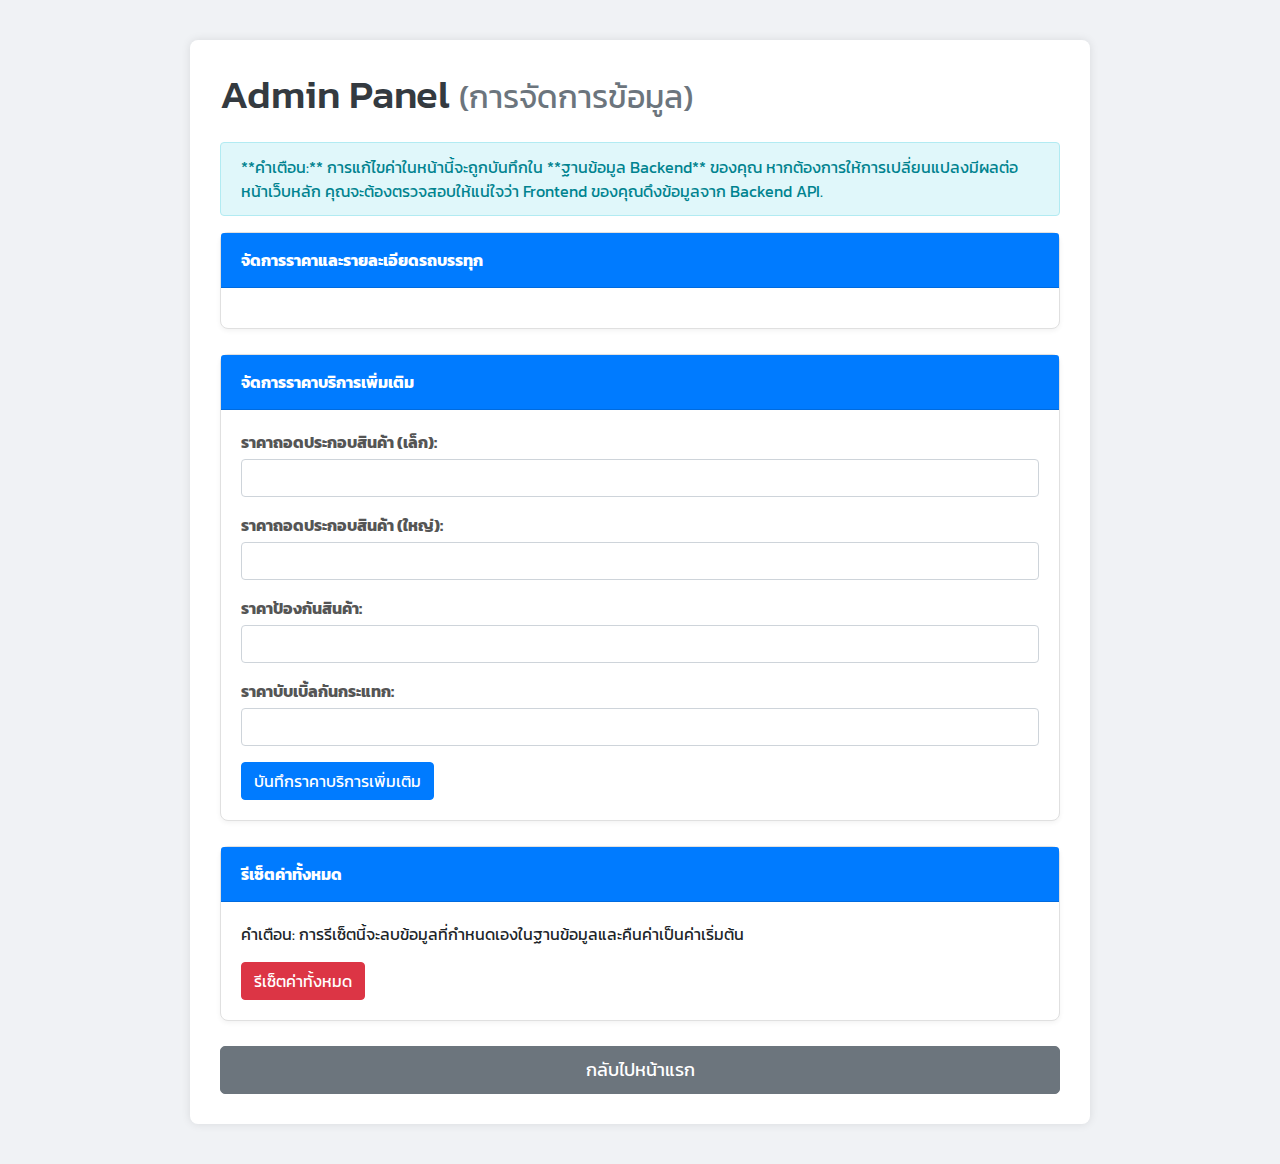
<file: admin.html>
<!DOCTYPE html>
<html lang="th">
<head>
    <meta charset="UTF-8">
    <meta name="viewport" content="width=device-width, initial-scale=1.0">
    <title>Admin Panel - MACX TRANSPORTS</title>
    <link rel="stylesheet" href="https://stackpath.bootstrapcdn.com/bootstrap/4.5.2/css/bootstrap.min.css">
    <link href="https://fonts.googleapis.com/css2?family=Kanit:wght@300;400;600&display=swap" rel="stylesheet">
    <style>
        body {
            font-family: 'Kanit', sans-serif;
            padding: 20px;
            background-color: #f0f2f5;
        }
        .container {
            max-width: 900px;
            margin: 20px auto;
            background-color: #fff;
            border-radius: 8px;
            box-shadow: 0 0 10px rgba(0, 0, 0, 0.1);
            padding: 30px;
        }
        h1, h2 {
            color: #343a40;
            margin-bottom: 20px;
        }
        .card {
            margin-bottom: 25px;
            border: 1px solid #e0e0e0;
            border-radius: 8px;
            box-shadow: 0 2px 5px rgba(0,0,0,0.05);
        }
        .card-header {
            background-color: #007bff;
            color: white;
            font-weight: bold;
            border-top-left-radius: 8px;
            border-top-right-radius: 8px;
            padding: 15px 20px;
        }
        .card-body {
            padding: 20px;
        }
        .form-group label {
            font-weight: bold;
            margin-bottom: 5px;
            color: #555;
        }
        .form-control {
            margin-bottom: 15px;
        }
        .btn-success {
            background-color: #28a745;
            border-color: #28a745;
        }
        .btn-success:hover {
            background-color: #218838;
            border-color: #1e7e34;
        }
        .alert-info {
            background-color: #e0f7fa;
            border-color: #b2ebf2;
            color: #00838f;
        }
        /* Style for porter price per person input */
        .porter-price-input {
            width: 120px; /* Adjust width as needed */
        }
        /* New CSS for Back to Home button */
        .btn-back-to-home {
            background-color: #6c757d;
            border-color: #6c757d;
            color: white;
            width: 100%; /* Make it full width */
            padding: 10px;
            font-size: 1.1em;
            text-decoration: none;
            display: block; /* Ensure it behaves as a block element */
            margin-top: 25px; /* Space from cards above */
            border-radius: 5px;
        }
        .btn-back-to-home:hover {
            background-color: #5a6268;
            border-color: #545b62;
            color: white;
            text-decoration: none;
        }
    </style>
</head>
<body>
    <div class="container">
        <h1 class="mb-4">Admin Panel <small class="text-muted">(การจัดการข้อมูล)</small></h1>
        <p class="alert alert-info">
            **คำเตือน:** การแก้ไขค่าในหน้านี้จะถูกบันทึกใน **ฐานข้อมูล Backend** ของคุณ หากต้องการให้การเปลี่ยนแปลงมีผลต่อหน้าเว็บหลัก คุณจะต้องตรวจสอบให้แน่ใจว่า Frontend ของคุณดึงข้อมูลจาก Backend API.
        </p>

        <div class="card">
            <div class="card-header">
                จัดการราคาและรายละเอียดรถบรรทุก
            </div>
            <div class="card-body" id="truckSettingsContainer">
                </div>
        </div>

        <div class="card">
            <div class="card-header">
                จัดการราคาบริการเพิ่มเติม
            </div>
            <div class="card-body">
                <div class="form-group">
                    <label for="disassemble_small_price">ราคาถอดประกอบสินค้า (เล็ก):</label>
                    <input type="number" id="disassemble_small_price" class="form-control" min="0" step="100">
                </div>
                <div class="form-group">
                    <label for="disassemble_large_price">ราคาถอดประกอบสินค้า (ใหญ่):</label>
                    <input type="number" id="disassemble_large_price" class="form-control" min="0" step="100">
                </div>
                <div class="form-group">
                    <label for="product_protection_price">ราคาป้องกันสินค้า:</label>
                    <input type="number" id="product_protection_price" class="form-control" min="0" step="100">
                </div>
                <div class="form-group">
                    <label for="bubble_wrap_price">ราคาบับเบิ้ลกันกระแทก:</label>
                    <input type="number" id="bubble_wrap_price" class="form-control" min="0" step="100">
                </div>
                <button class="btn btn-primary" onclick="saveAdditionalServicePrices()">บันทึกราคาบริการเพิ่มเติม</button>
            </div>
        </div>

        <div class="card">
            <div class="card-header">
                รีเซ็ตค่าทั้งหมด
            </div>
            <div class="card-body">
                <p>คำเตือน: การรีเซ็ตนี้จะลบข้อมูลที่กำหนดเองในฐานข้อมูลและคืนค่าเป็นค่าเริ่มต้น</p>
                <button class="btn btn-danger" onclick="resetSettings()">รีเซ็ตค่าทั้งหมด</button>
            </div>
        </div>

        <a href="index.html" class="btn btn-back-to-home">กลับไปหน้าแรก</a>
    </div>

    <script src="admin_script.js"></script>
</body>
</html>
</file>
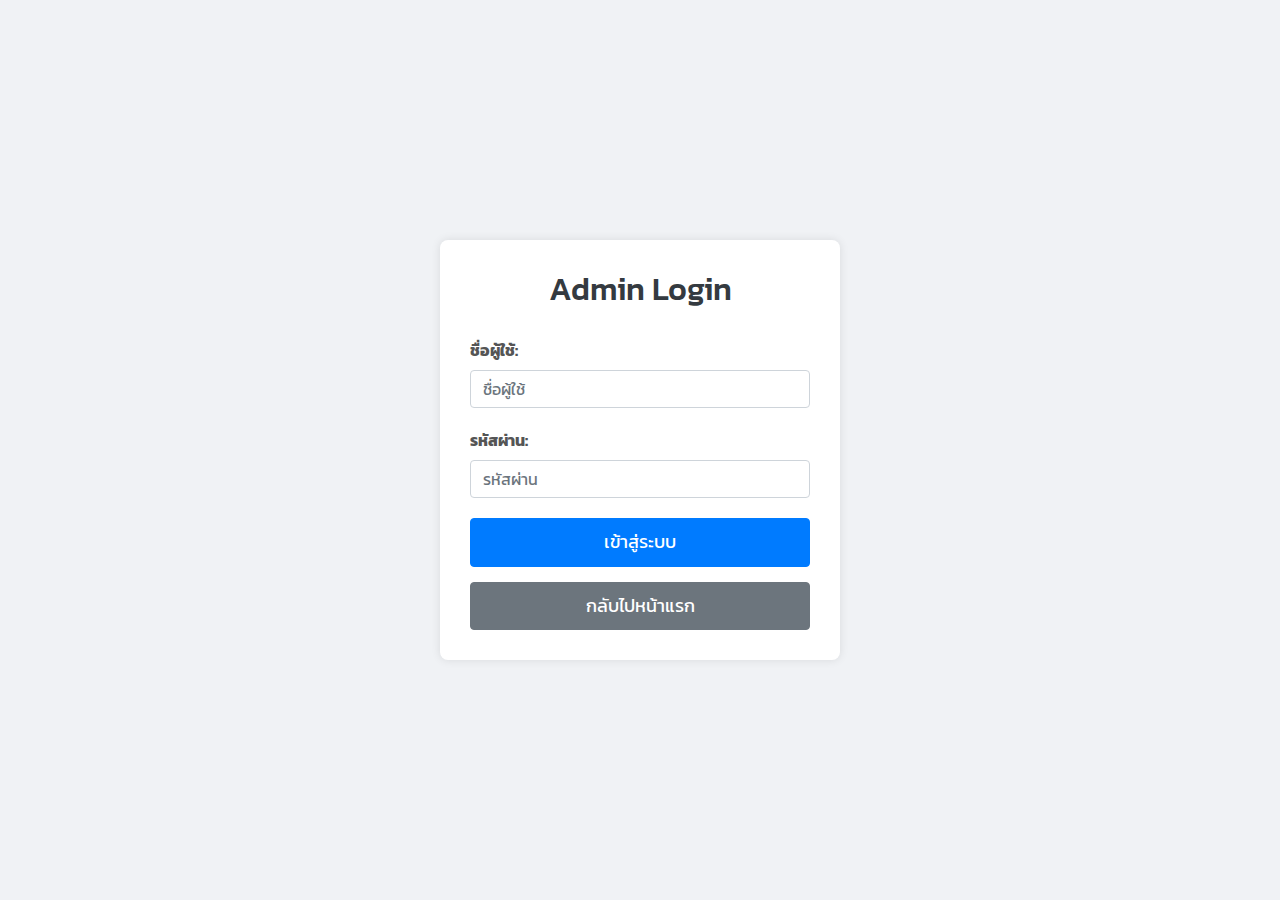
<file: login.html>
<!DOCTYPE html>
<html lang="th">
<head>
    <meta charset="UTF-8">
    <meta name="viewport" content="width=device-width, initial-scale=1.0">
    <title>Admin Login - MACX TRANSPORTS</title>
    <link rel="stylesheet" href="https://stackpath.bootstrapcdn.com/bootstrap/4.5.2/css/bootstrap.min.css">
    <link href="https://fonts.googleapis.com/css2?family=Kanit:wght@300;400;600&display=swap" rel="stylesheet">
    <style>
        body {
            font-family: 'Kanit', sans-serif;
            background-color: #f0f2f5;
            display: flex;
            justify-content: center;
            align-items: center;
            min-height: 100vh;
            margin: 0;
        }
        .login-container {
            width: 100%;
            max-width: 400px;
            padding: 30px;
            background-color: #fff;
            border-radius: 8px;
            box-shadow: 0 0 10px rgba(0, 0, 0, 0.1);
            text-align: center;
        }
        .login-container h2 {
            margin-bottom: 30px;
            color: #343a40;
        }
        .form-group {
            margin-bottom: 20px;
            text-align: left;
        }
        .form-group label {
            font-weight: bold;
            color: #555;
        }
        .btn-primary {
            background-color: #007bff;
            border-color: #007bff;
            width: 100%;
            padding: 10px;
            font-size: 1.1em;
            margin-bottom: 15px; /* เพิ่มระยะห่างด้านล่างปุ่ม Login */
        }
        .btn-primary:hover {
            background-color: #0056b3;
            border-color: #004085;
        }
        .btn-secondary-custom { /* เพิ่ม class ใหม่สำหรับปุ่มกลับไปหน้าแรก */
            background-color: #6c757d;
            border-color: #6c757d;
            color: white;
            width: 100%;
            padding: 10px;
            font-size: 1.1em;
            text-decoration: none; /* เพื่อลบ underline จากแท็ก <a> */
            display: inline-block; /* ทำให้จัดวางเป็นบล็อกได้ */
        }
        .btn-secondary-custom:hover {
            background-color: #5a6268;
            border-color: #545b62;
            color: white;
            text-decoration: none;
        }
        .alert {
            margin-top: 20px;
        }
    </style>
</head>
<body>
    <div class="login-container">
        <h2>Admin Login</h2>
        <div class="form-group">
            <label for="username">ชื่อผู้ใช้:</label>
            <input type="text" id="username" class="form-control" placeholder="ชื่อผู้ใช้">
        </div>
        <div class="form-group">
            <label for="password">รหัสผ่าน:</label>
            <input type="password" id="password" class="form-control" placeholder="รหัสผ่าน">
        </div>
        <button class="btn btn-primary" onclick="login()">เข้าสู่ระบบ</button>
        <a href="index.html" class="btn btn-secondary-custom">กลับไปหน้าแรก</a>
        <div id="login-message" class="alert alert-danger mt-3" style="display:none;"></div>
    </div>

    <script>
        // API Base URL ของ Backend
        const API_BASE_URL = 'http://localhost:3000/api'; // *** สำคัญ: ต้องเปลี่ยนเป็น URL จริงของ Backend คุณเมื่อออนไลน์

        /**
         * ฟังก์ชันสำหรับตรวจสอบการ Login
         * ส่งข้อมูล Login ไปยัง Backend API เพื่อตรวจสอบ
         */
        async function login() {
            const usernameInput = document.getElementById('username').value;
            const passwordInput = document.getElementById('password').value;
            const loginMessage = document.getElementById('login-message');

            loginMessage.style.display = 'none'; // ซ่อนข้อความก่อนหน้านี้

            try {
                const response = await fetch(`${API_BASE_URL}/login`, {
                    method: 'POST',
                    headers: {
                        'Content-Type': 'application/json'
                    },
                    body: JSON.stringify({ username: usernameInput, password: passwordInput })
                });

                const data = await response.json();

                if (response.ok && data.success) {
                    // Login สำเร็จ: เปลี่ยนเส้นทางไปยังหน้า Admin Panel
                    window.location.href = 'admin.html';
                } else {
                    // Login ไม่สำเร็จ: แสดงข้อความผิดพลาดจาก Backend
                    loginMessage.style.display = 'block';
                    loginMessage.innerText = data.message || 'เกิดข้อผิดพลาดในการ Login';
                }
            } catch (error) {
                console.error('Login error:', error);
                loginMessage.style.display = 'block';
                loginMessage.innerText = 'ไม่สามารถเชื่อมต่อกับ Server ได้';
            }
        }

        /**
         * เพิ่ม Event Listener สำหรับการกดปุ่ม Enter
         * เมื่อผู้ใช้กด Enter ในช่องกรอกข้อมูล จะเรียกฟังก์ชัน login()
         */
        document.addEventListener('keypress', function(event) {
            // ตรวจสอบว่าปุ่มที่กดคือ Enter
            if (event.key === 'Enter') {
                login();
            }
        });
    </script>
</body>
</html>
</file>
